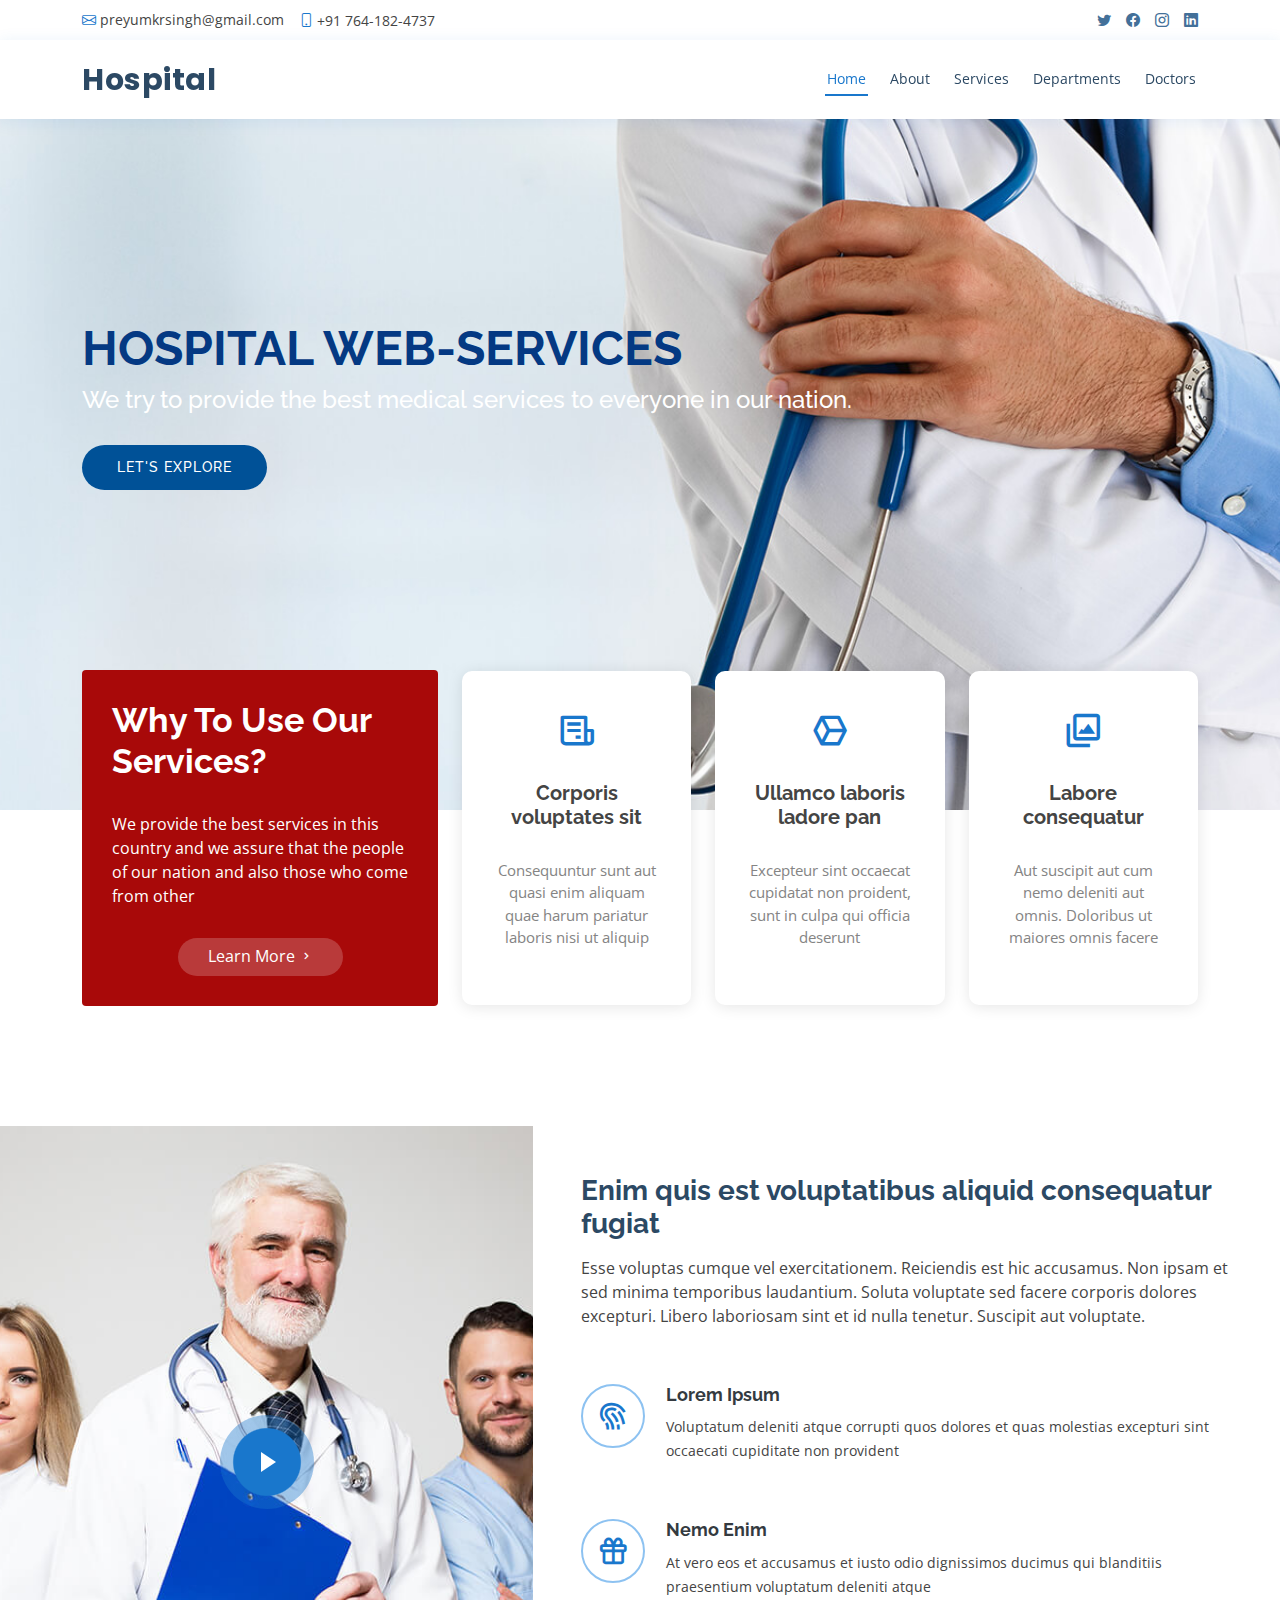
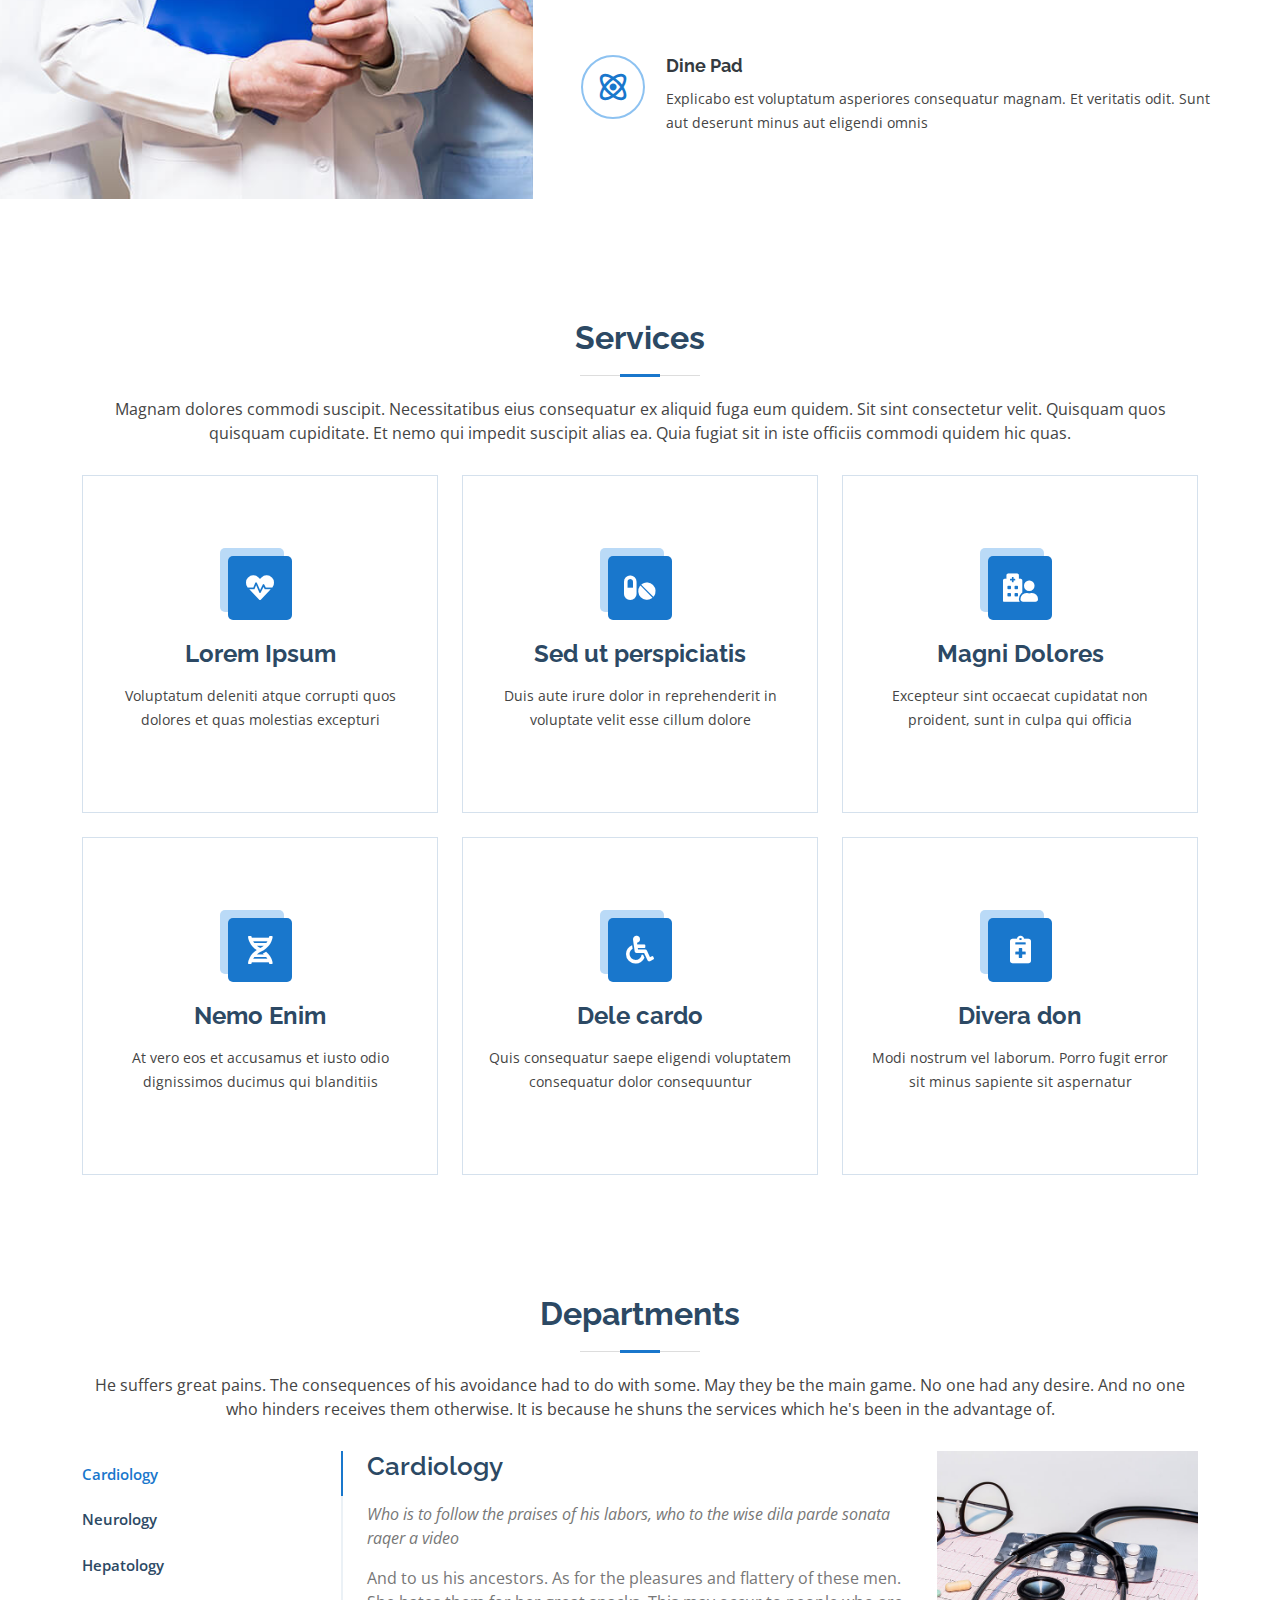
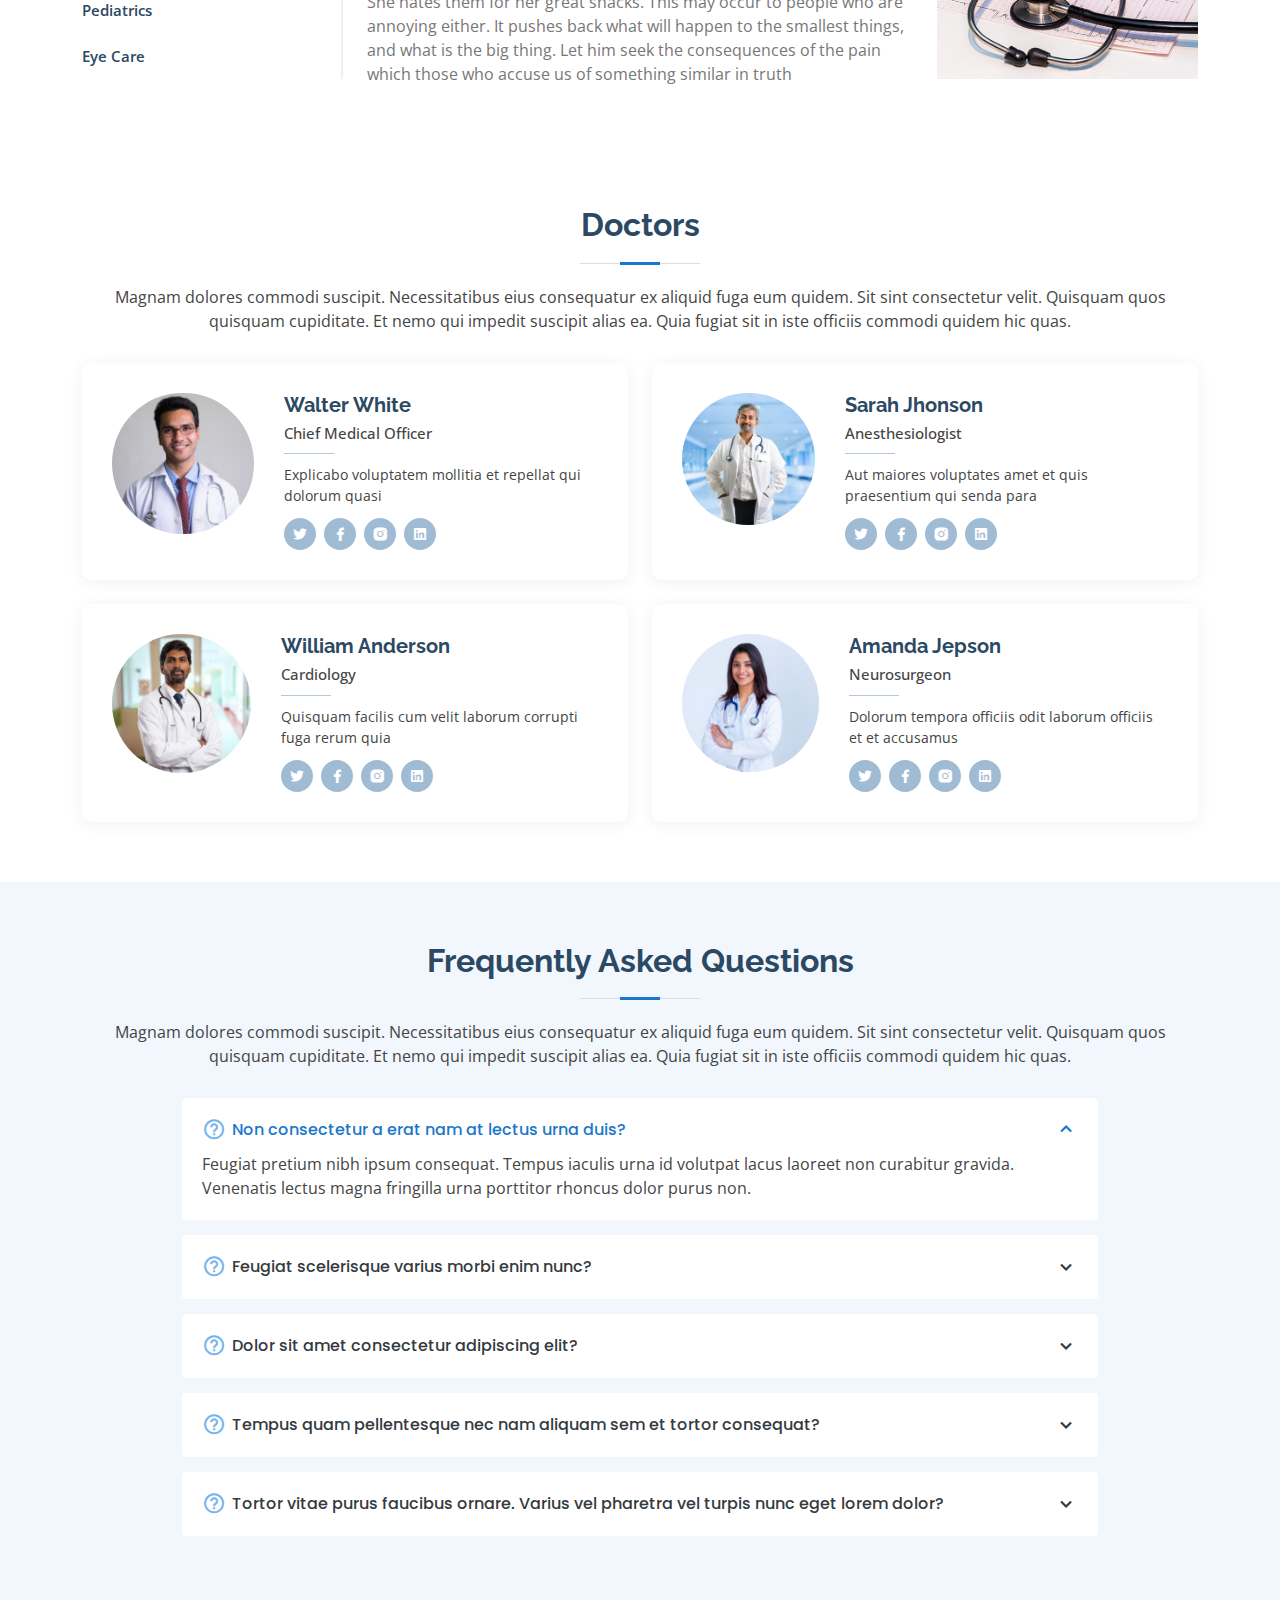
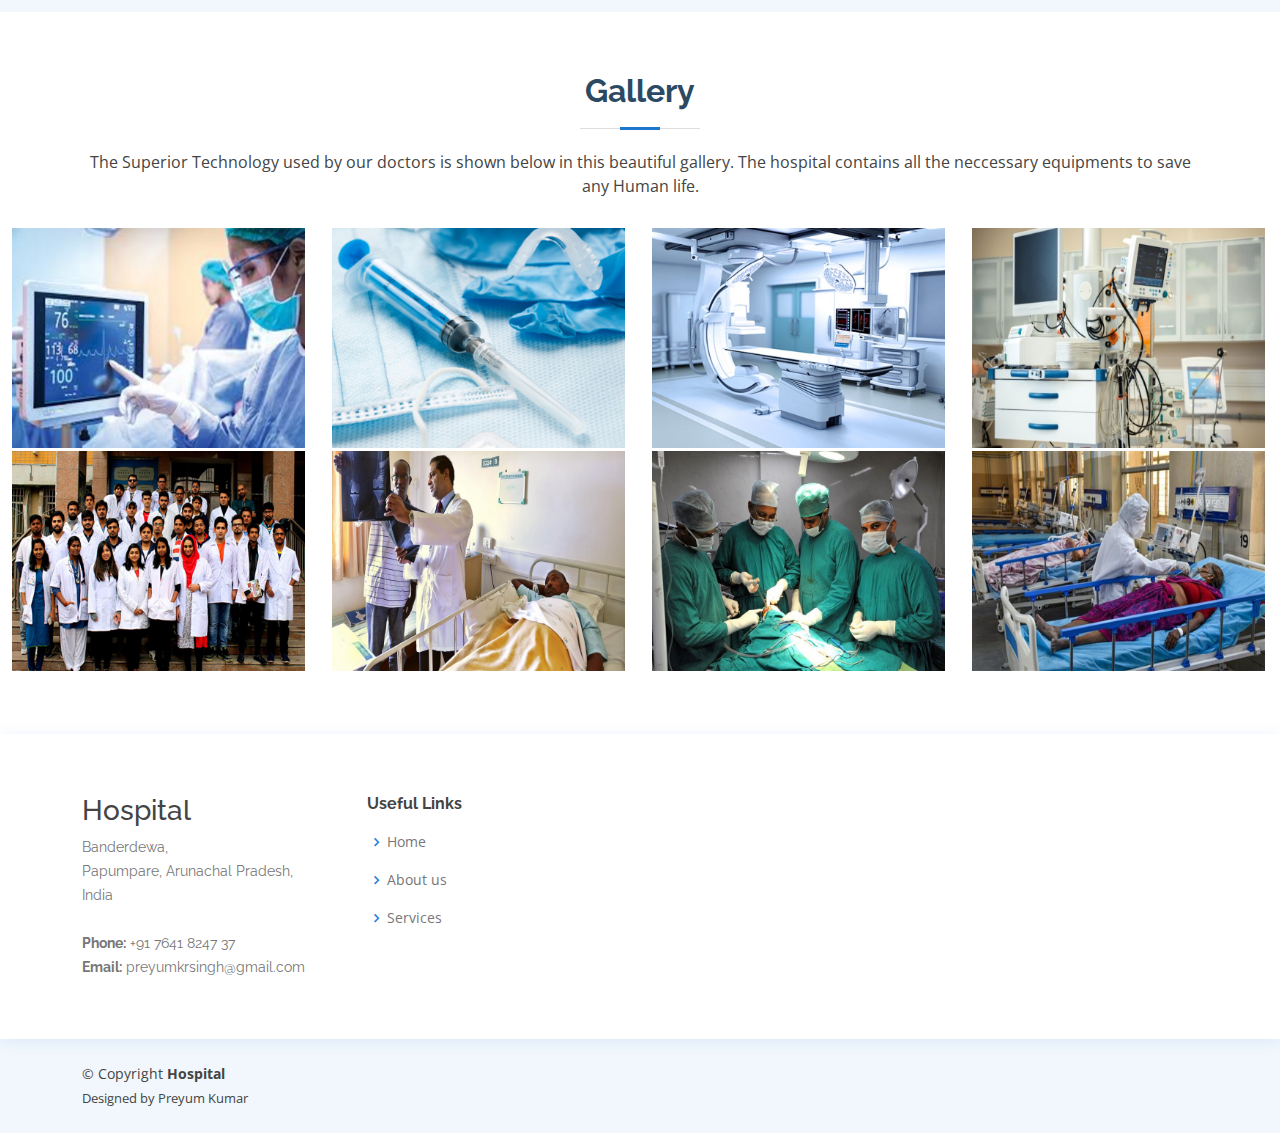
<file: index.html>
<!DOCTYPE html>
<html lang="en">

<head>
  <meta charset="utf-8">
  <meta content="width=device-width, initial-scale=1.0" name="viewport">

  <title>Hospital Webservice</title>
  <!-- Favicons -->
  <link href="assets/img/favicon.png" rel="icon">
  

  <!-- Google Fonts -->
  <link href="https://fonts.googleapis.com/css?family=Open+Sans:300,300i,400,400i,600,600i,700,700i|Raleway:300,300i,400,400i,500,500i,600,600i,700,700i|Poppins:300,300i,400,400i,500,500i,600,600i,700,700i" rel="stylesheet">

  <!-- Vendor CSS Files -->
  <link href="assets/vendor/fontawesome-free/css/all.min.css" rel="stylesheet">
  <link href="assets/vendor/animate.css/animate.min.css" rel="stylesheet">
  <link href="assets/vendor/bootstrap/css/bootstrap.min.css" rel="stylesheet">
  <link href="assets/vendor/bootstrap-icons/bootstrap-icons.css" rel="stylesheet">
  <link href="assets/vendor/boxicons/css/boxicons.min.css" rel="stylesheet">
  <link href="assets/vendor/glightbox/css/glightbox.min.css" rel="stylesheet">
  <link href="assets/vendor/remixicon/remixicon.css" rel="stylesheet">

  <!-- Template Main CSS File -->
  <link href="assets/css/style.css" rel="stylesheet">

</head>

<body>

  <!-- ======= Top Bar ======= -->
  <div id="topbar" class="d-flex align-items-center fixed-top">
    <div class="container d-flex justify-content-between">
      <div class="contact-info d-flex align-items-center">
        <i class="bi bi-envelope"></i> <a href="mailto:preyumkrsingh@gmail.com">preyumkrsingh@gmail.com</a>
        <i class="bi bi-phone"></i>+91 764-182-4737
      </div>
      <div class="d-none d-lg-flex social-links align-items-center">
        <a href="https://twitter.com/PreyumKr" class="twitter"><i class="bi bi-twitter"></i></a>
        <a href="https://www.facebook.com/preyum.kumar/" class="facebook"><i class="bi bi-facebook"></i></a>
        <a href="https://www.instagram.com/preyumkr/" class="instagram"><i class="bi bi-instagram"></i></a>
        <a href="https://www.linkedin.com/in/preyum-kumar-singh1211/" class="linkedin"><i class="bi bi-linkedin"></i></i></a>
      </div>
    </div>
  </div>

  <!-- ======= Header ======= -->
  <header id="header" class="fixed-top">
    <div class="container d-flex align-items-center">

      <h1 class="logo me-auto"><a href="index.html">Hospital</a></h1>
      
      <nav id="navbar" class="navbar order-last order-lg-0">
        <ul>
          <li><a class="nav-link scrollto active" href="#hero">Home</a></li>
          <li><a class="nav-link scrollto" href="#about">About</a></li>
          <li><a class="nav-link scrollto" href="#services">Services</a></li>
          <li><a class="nav-link scrollto" href="#departments">Departments</a></li>
          <li><a class="nav-link scrollto" href="#doctors">Doctors</a></li>
        </ul>
        <i class="bi bi-list mobile-nav-toggle"></i>
      </nav>
      <!-- .navbar -->

    </div>
  </header>
  <!-- End Header -->

  <!-- ======= Hero Section ======= -->
  <section id="hero" class="d-flex align-items-center">
    <div class="container">
      <h1>Hospital Web-Services</h1>
      <h2>We try to provide the best medical services to everyone in our nation.</h2>
      <a href="#about" class="btn-get-started scrollto">Let's Explore</a>
    </div>
  </section>
  <!-- End Hero -->

  <main id="main">
    <!-- Why This Hospital -->
    <section id="why-us" class="why-us">
      <div class="container">

        <div class="row">
          <div class="col-lg-4 d-flex align-items-stretch">
            <div class="content">
              <h3>Why To Use Our Services?</h3>
              <p>
                We provide the best services in this country and we assure that the people of our nation and also those who come from other 
              </p>
              <div class="text-center">
                <a href="#" class="more-btn">Learn More <i class="bx bx-chevron-right"></i></a>
              </div>
            </div>
          </div>
          <div class="col-lg-8 d-flex align-items-stretch">
            <div class="icon-boxes d-flex flex-column justify-content-center">
              <div class="row">
                <div class="col-xl-4 d-flex align-items-stretch">
                  <div class="icon-box mt-4 mt-xl-0">
                    <i class="bx bx-receipt"></i>
                    <h4>Corporis voluptates sit</h4>
                    <p>Consequuntur sunt aut quasi enim aliquam quae harum pariatur laboris nisi ut aliquip</p>
                  </div>
                </div>
                <div class="col-xl-4 d-flex align-items-stretch">
                  <div class="icon-box mt-4 mt-xl-0">
                    <i class="bx bx-cube-alt"></i>
                    <h4>Ullamco laboris ladore pan</h4>
                    <p>Excepteur sint occaecat cupidatat non proident, sunt in culpa qui officia deserunt</p>
                  </div>
                </div>
                <div class="col-xl-4 d-flex align-items-stretch">
                  <div class="icon-box mt-4 mt-xl-0">
                    <i class="bx bx-images"></i>
                    <h4>Labore consequatur</h4>
                    <p>Aut suscipit aut cum nemo deleniti aut omnis. Doloribus ut maiores omnis facere</p>
                  </div>
                </div>
              </div>
            </div><!-- End .content-->
          </div>
        </div>

      </div>
    </section><!-- End Why Us Section -->

    <!-- ======= About Section ======= -->
    <section id="about" class="about">
      <div class="container-fluid">

        <div class="row">
          <div class="col-xl-5 col-lg-6 video-box d-flex justify-content-center align-items-stretch position-relative">
            <a href="https://www.youtube.com/watch?v=jDDaplaOz7Q" class="glightbox play-btn mb-4"></a>
          </div>

          <div class="col-xl-7 col-lg-6 icon-boxes d-flex flex-column align-items-stretch justify-content-center py-5 px-lg-5">
            <h3>Enim quis est voluptatibus aliquid consequatur fugiat</h3>
            <p>Esse voluptas cumque vel exercitationem. Reiciendis est hic accusamus. Non ipsam et sed minima temporibus laudantium. Soluta voluptate sed facere corporis dolores excepturi. Libero laboriosam sint et id nulla tenetur. Suscipit aut voluptate.</p>

            <div class="icon-box">
              <div class="icon"><i class="bx bx-fingerprint"></i></div>
              <h4 class="title"><a href="">Lorem Ipsum</a></h4>
              <p class="description">Voluptatum deleniti atque corrupti quos dolores et quas molestias excepturi sint occaecati cupiditate non provident</p>
            </div>

            <div class="icon-box">
              <div class="icon"><i class="bx bx-gift"></i></div>
              <h4 class="title"><a href="">Nemo Enim</a></h4>
              <p class="description">At vero eos et accusamus et iusto odio dignissimos ducimus qui blanditiis praesentium voluptatum deleniti atque</p>
            </div>

            <div class="icon-box">
              <div class="icon"><i class="bx bx-atom"></i></div>
              <h4 class="title"><a href="">Dine Pad</a></h4>
              <p class="description">Explicabo est voluptatum asperiores consequatur magnam. Et veritatis odit. Sunt aut deserunt minus aut eligendi omnis</p>
            </div>

          </div>
        </div>

      </div>
    </section><!-- End About Section -->

    <!-- ======= Services Section ======= -->
    <section id="services" class="services">
      <div class="container">

        <div class="section-title">
          <h2>Services</h2>
          <p>Magnam dolores commodi suscipit. Necessitatibus eius consequatur ex aliquid fuga eum quidem. Sit sint consectetur velit. Quisquam quos quisquam cupiditate. Et nemo qui impedit suscipit alias ea. Quia fugiat sit in iste officiis commodi quidem hic quas.</p>
        </div>

        <div class="row">
          <div class="col-lg-4 col-md-6 d-flex align-items-stretch">
            <div class="icon-box">
              <div class="icon"><i class="fas fa-heartbeat"></i></div>
              <h4><a href="">Lorem Ipsum</a></h4>
              <p>Voluptatum deleniti atque corrupti quos dolores et quas molestias excepturi</p>
            </div>
          </div>

          <div class="col-lg-4 col-md-6 d-flex align-items-stretch mt-4 mt-md-0">
            <div class="icon-box">
              <div class="icon"><i class="fas fa-pills"></i></div>
              <h4><a href="">Sed ut perspiciatis</a></h4>
              <p>Duis aute irure dolor in reprehenderit in voluptate velit esse cillum dolore</p>
            </div>
          </div>

          <div class="col-lg-4 col-md-6 d-flex align-items-stretch mt-4 mt-lg-0">
            <div class="icon-box">
              <div class="icon"><i class="fas fa-hospital-user"></i></div>
              <h4><a href="">Magni Dolores</a></h4>
              <p>Excepteur sint occaecat cupidatat non proident, sunt in culpa qui officia</p>
            </div>
          </div>

          <div class="col-lg-4 col-md-6 d-flex align-items-stretch mt-4">
            <div class="icon-box">
              <div class="icon"><i class="fas fa-dna"></i></div>
              <h4><a href="">Nemo Enim</a></h4>
              <p>At vero eos et accusamus et iusto odio dignissimos ducimus qui blanditiis</p>
            </div>
          </div>

          <div class="col-lg-4 col-md-6 d-flex align-items-stretch mt-4">
            <div class="icon-box">
              <div class="icon"><i class="fas fa-wheelchair"></i></div>
              <h4><a href="">Dele cardo</a></h4>
              <p>Quis consequatur saepe eligendi voluptatem consequatur dolor consequuntur</p>
            </div>
          </div>

          <div class="col-lg-4 col-md-6 d-flex align-items-stretch mt-4">
            <div class="icon-box">
              <div class="icon"><i class="fas fa-notes-medical"></i></div>
              <h4><a href="">Divera don</a></h4>
              <p>Modi nostrum vel laborum. Porro fugit error sit minus sapiente sit aspernatur</p>
            </div>
          </div>

        </div>

      </div>
    </section><!-- End Services Section -->

    <!-- ======= Departments Section ======= -->
    <section id="departments" class="departments">
      <div class="container">

        <div class="section-title">
          <h2>Departments</h2>
          <p>He suffers great pains. The consequences of his avoidance had to do with some. May they be the main game. No one had any desire. And no one who hinders receives them otherwise. It is because he shuns the services which he's been in the advantage of.</p>
        </div>

        <div class="row">
          <div class="col-lg-3">
            <ul class="nav nav-tabs flex-column">
              <li class="nav-item">
                <a class="nav-link active show" data-bs-toggle="tab" href="#tab-1">Cardiology</a>
              </li>
              <li class="nav-item">
                <a class="nav-link" data-bs-toggle="tab" href="#tab-2">Neurology</a>
              </li>
              <li class="nav-item">
                <a class="nav-link" data-bs-toggle="tab" href="#tab-3">Hepatology</a>
              </li>
              <li class="nav-item">
                <a class="nav-link" data-bs-toggle="tab" href="#tab-4">Pediatrics</a>
              </li>
              <li class="nav-item">
                <a class="nav-link" data-bs-toggle="tab" href="#tab-5">Eye Care</a>
              </li>
            </ul>
          </div>
          <div class="col-lg-9 mt-4 mt-lg-0">
            <div class="tab-content">
              <div class="tab-pane active show" id="tab-1">
                <div class="row">
                  <div class="col-lg-8 details order-2 order-lg-1">
                    <h3>Cardiology</h3>
                    <p class="fst-italic">Who is to follow the praises of his labors, who to the wise dila parde sonata raqer a video</p>
                    <p>And to us his ancestors. As for the pleasures and flattery of these men. She hates them for her great snacks. This may occur to people who are annoying either. It pushes back what will happen to the smallest things, and what is the big thing. Let him seek the consequences of the pain which those who accuse us of something similar in truth</p>
                  </div>
                  <div class="col-lg-4 text-center order-1 order-lg-2">
                    <img src="assets/img/departments-1.jpg" alt="" class="img-fluid">
                  </div>
                </div>
              </div>
              <div class="tab-pane" id="tab-2">
                <div class="row">
                  <div class="col-lg-8 details order-2 order-lg-1">
                    <h3>Et blanditiis nemo veritatis excepturi</h3>
                    <p class="fst-italic">Qui laudantium consequatur laborum sit qui ad sapiente dila parde sonata raqer a videna mareta paulona marka</p>
                    <p>Ea ipsum voluptatem consequatur quis est. Illum error ullam omnis quia et reiciendis sunt sunt est. Non aliquid repellendus itaque accusamus eius et velit ipsa voluptates. Optio nesciunt eaque beatae accusamus lerode pakto madirna desera vafle de nideran pal</p>
                  </div>
                  <div class="col-lg-4 text-center order-1 order-lg-2">
                    <img src="assets/img/departments-2.jpg" alt="" class="img-fluid">
                  </div>
                </div>
              </div>
              <div class="tab-pane" id="tab-3">
                <div class="row">
                  <div class="col-lg-8 details order-2 order-lg-1">
                    <h3>Impedit facilis occaecati odio neque aperiam sit</h3>
                    <p class="fst-italic">Eos voluptatibus quo. Odio similique illum id quidem non enim fuga. Qui natus non sunt dicta dolor et. In asperiores velit quaerat perferendis aut</p>
                    <p>Iure officiis odit rerum. Harum sequi eum illum corrupti culpa veritatis quisquam. Neque necessitatibus illo rerum eum ut. Commodi ipsam minima molestiae sed laboriosam a iste odio. Earum odit nesciunt fugiat sit ullam. Soluta et harum voluptatem optio quae</p>
                  </div>
                  <div class="col-lg-4 text-center order-1 order-lg-2">
                    <img src="assets/img/departments-3.jpg" alt="" class="img-fluid">
                  </div>
                </div>
              </div>
              <div class="tab-pane" id="tab-4">
                <div class="row">
                  <div class="col-lg-8 details order-2 order-lg-1">
                    <h3>Fuga dolores inventore laboriosam ut est accusamus laboriosam dolore</h3>
                    <p class="fst-italic">Totam aperiam accusamus. Repellat consequuntur iure voluptas iure porro quis delectus</p>
                    <p>Eaque consequuntur consequuntur libero expedita in voluptas. Nostrum ipsam necessitatibus aliquam fugiat debitis quis velit. Eum ex maxime error in consequatur corporis atque. Eligendi asperiores sed qui veritatis aperiam quia a laborum inventore</p>
                  </div>
                  <div class="col-lg-4 text-center order-1 order-lg-2">
                    <img src="assets/img/departments-4.jpg" alt="" class="img-fluid">
                  </div>
                </div>
              </div>
              <div class="tab-pane" id="tab-5">
                <div class="row">
                  <div class="col-lg-8 details order-2 order-lg-1">
                    <h3>Est eveniet ipsam sindera pad rone matrelat sando reda</h3>
                    <p class="fst-italic">Omnis blanditiis saepe eos autem qui sunt debitis porro quia.</p>
                    <p>Exercitationem nostrum omnis. Ut reiciendis repudiandae minus. Omnis recusandae ut non quam ut quod eius qui. Ipsum quia odit vero atque qui quibusdam amet. Occaecati sed est sint aut vitae molestiae voluptate vel</p>
                  </div>
                  <div class="col-lg-4 text-center order-1 order-lg-2">
                    <img src="assets/img/departments-5.jpg" alt="" class="img-fluid">
                  </div>
                </div>
              </div>
            </div>
          </div>
        </div>

      </div>
    </section><!-- End Departments Section -->

    <!-- ======= Doctors Section ======= -->
    <section id="doctors" class="doctors">
      <div class="container">

        <div class="section-title">
          <h2>Doctors</h2>
          <p>Magnam dolores commodi suscipit. Necessitatibus eius consequatur ex aliquid fuga eum quidem. Sit sint consectetur velit. Quisquam quos quisquam cupiditate. Et nemo qui impedit suscipit alias ea. Quia fugiat sit in iste officiis commodi quidem hic quas.</p>
        </div>

        <div class="row">

          <div class="col-lg-6">
            <div class="member d-flex align-items-start">
              <div class="pic"><img src="assets/img/doctors/doctors-1.jpg" class="img-fluid" alt=""></div>
              <div class="member-info">
                <h4>Walter White</h4>
                <span>Chief Medical Officer</span>
                <p>Explicabo voluptatem mollitia et repellat qui dolorum quasi</p>
                <div class="social">
                  <a href=""><i class="ri-twitter-fill"></i></a>
                  <a href=""><i class="ri-facebook-fill"></i></a>
                  <a href=""><i class="ri-instagram-fill"></i></a>
                  <a href=""> <i class="ri-linkedin-box-fill"></i> </a>
                </div>
              </div>
            </div>
          </div>

          <div class="col-lg-6 mt-4 mt-lg-0">
            <div class="member d-flex align-items-start">
              <div class="pic"><img src="assets/img/doctors/doctors-2.jpg" class="img-fluid" alt=""></div>
              <div class="member-info">
                <h4>Sarah Jhonson</h4>
                <span>Anesthesiologist</span>
                <p>Aut maiores voluptates amet et quis praesentium qui senda para</p>
                <div class="social">
                  <a href=""><i class="ri-twitter-fill"></i></a>
                  <a href=""><i class="ri-facebook-fill"></i></a>
                  <a href=""><i class="ri-instagram-fill"></i></a>
                  <a href=""> <i class="ri-linkedin-box-fill"></i> </a>
                </div>
              </div>
            </div>
          </div>

          <div class="col-lg-6 mt-4">
            <div class="member d-flex align-items-start">
              <div class="pic"><img src="assets/img/doctors/doctors-3.jpg" class="img-fluid" alt=""></div>
              <div class="member-info">
                <h4>William Anderson</h4>
                <span>Cardiology</span>
                <p>Quisquam facilis cum velit laborum corrupti fuga rerum quia</p>
                <div class="social">
                  <a href=""><i class="ri-twitter-fill"></i></a>
                  <a href=""><i class="ri-facebook-fill"></i></a>
                  <a href=""><i class="ri-instagram-fill"></i></a>
                  <a href=""> <i class="ri-linkedin-box-fill"></i> </a>
                </div>
              </div>
            </div>
          </div>

          <div class="col-lg-6 mt-4">
            <div class="member d-flex align-items-start">
              <div class="pic"><img src="assets/img/doctors/doctors-4.jpg" class="img-fluid" alt=""></div>
              <div class="member-info">
                <h4>Amanda Jepson</h4>
                <span>Neurosurgeon</span>
                <p>Dolorum tempora officiis odit laborum officiis et et accusamus</p>
                <div class="social">
                  <a href=""><i class="ri-twitter-fill"></i></a>
                  <a href=""><i class="ri-facebook-fill"></i></a>
                  <a href=""><i class="ri-instagram-fill"></i></a>
                  <a href=""> <i class="ri-linkedin-box-fill"></i> </a>
                </div>
              </div>
            </div>
          </div>

        </div>

      </div>
    </section><!-- End Doctors Section -->

    <!-- ======= Frequently Asked Questions Section ======= -->
    <section id="faq" class="faq section-bg">
      <div class="container">

        <div class="section-title">
          <h2>Frequently Asked Questions</h2>
          <p>Magnam dolores commodi suscipit. Necessitatibus eius consequatur ex aliquid fuga eum quidem. Sit sint consectetur velit. Quisquam quos quisquam cupiditate. Et nemo qui impedit suscipit alias ea. Quia fugiat sit in iste officiis commodi quidem hic quas.</p>
        </div>

        <div class="faq-list">
          <ul>
            <li data-aos="fade-up">
              <i class="bx bx-help-circle icon-help"></i> <a data-bs-toggle="collapse" class="collapse" data-bs-target="#faq-list-1">Non consectetur a erat nam at lectus urna duis? <i class="bx bx-chevron-down icon-show"></i><i class="bx bx-chevron-up icon-close"></i></a>
              <div id="faq-list-1" class="collapse show" data-bs-parent=".faq-list">
                <p>
                  Feugiat pretium nibh ipsum consequat. Tempus iaculis urna id volutpat lacus laoreet non curabitur gravida. Venenatis lectus magna fringilla urna porttitor rhoncus dolor purus non.
                </p>
              </div>
            </li>

            <li data-aos="fade-up" data-aos-delay="100">
              <i class="bx bx-help-circle icon-help"></i> <a data-bs-toggle="collapse" data-bs-target="#faq-list-2" class="collapsed">Feugiat scelerisque varius morbi enim nunc? <i class="bx bx-chevron-down icon-show"></i><i class="bx bx-chevron-up icon-close"></i></a>
              <div id="faq-list-2" class="collapse" data-bs-parent=".faq-list">
                <p>
                  Dolor sit amet consectetur adipiscing elit pellentesque habitant morbi. Id interdum velit laoreet id donec ultrices. Fringilla phasellus faucibus scelerisque eleifend donec pretium. Est pellentesque elit ullamcorper dignissim. Mauris ultrices eros in cursus turpis massa tincidunt dui.
                </p>
              </div>
            </li>

            <li data-aos="fade-up" data-aos-delay="200">
              <i class="bx bx-help-circle icon-help"></i> <a data-bs-toggle="collapse" data-bs-target="#faq-list-3" class="collapsed">Dolor sit amet consectetur adipiscing elit? <i class="bx bx-chevron-down icon-show"></i><i class="bx bx-chevron-up icon-close"></i></a>
              <div id="faq-list-3" class="collapse" data-bs-parent=".faq-list">
                <p>
                  Eleifend mi in nulla posuere sollicitudin aliquam ultrices sagittis orci. Faucibus pulvinar elementum integer enim. Sem nulla pharetra diam sit amet nisl suscipit. Rutrum tellus pellentesque eu tincidunt. Lectus urna duis convallis convallis tellus. Urna molestie at elementum eu facilisis sed odio morbi quis
                </p>
              </div>
            </li>

            <li data-aos="fade-up" data-aos-delay="300">
              <i class="bx bx-help-circle icon-help"></i> <a data-bs-toggle="collapse" data-bs-target="#faq-list-4" class="collapsed">Tempus quam pellentesque nec nam aliquam sem et tortor consequat? <i class="bx bx-chevron-down icon-show"></i><i class="bx bx-chevron-up icon-close"></i></a>
              <div id="faq-list-4" class="collapse" data-bs-parent=".faq-list">
                <p>
                  Molestie a iaculis at erat pellentesque adipiscing commodo. Dignissim suspendisse in est ante in. Nunc vel risus commodo viverra maecenas accumsan. Sit amet nisl suscipit adipiscing bibendum est. Purus gravida quis blandit turpis cursus in.
                </p>
              </div>
            </li>

            <li data-aos="fade-up" data-aos-delay="400">
              <i class="bx bx-help-circle icon-help"></i> <a data-bs-toggle="collapse" data-bs-target="#faq-list-5" class="collapsed">Tortor vitae purus faucibus ornare. Varius vel pharetra vel turpis nunc eget lorem dolor? <i class="bx bx-chevron-down icon-show"></i><i class="bx bx-chevron-up icon-close"></i></a>
              <div id="faq-list-5" class="collapse" data-bs-parent=".faq-list">
                <p>
                  Laoreet sit amet cursus sit amet dictum sit amet justo. Mauris vitae ultricies leo integer malesuada nunc vel. Tincidunt eget nullam non nisi est sit amet. Turpis nunc eget lorem dolor sed. Ut venenatis tellus in metus vulputate eu scelerisque.
                </p>
              </div>
            </li>

          </ul>
        </div>

      </div>
    </section><!-- End Frequently Asked Questions Section -->

          </div>
          <div class="swiper-pagination"></div>
        </div>

      </div>
    </section>
    <!-- End Testimonials Section -->

    <!-- ======= Gallery Section ======= -->
    <section id="gallery" class="gallery">
      <div class="container">

        <div class="section-title">
          <h2>Gallery</h2>
          <p>The Superior Technology used by our doctors is shown below in this beautiful gallery. The hospital contains all the neccessary equipments to save any Human life. </p>
        </div>
      </div>

      <div class="container-fluid">
        <div class="row no-gutters">

          <div class="col-lg-3 col-md-4">
            <div class="gallery-item">
              <a href="assets/img/gallery/gallery-1.jpg" class="galelry-lightbox">
                <img src="assets/img/gallery/gallery-1.jpg" alt="" class="img-fluid">
              </a>
            </div>
          </div>

          <div class="col-lg-3 col-md-4">
            <div class="gallery-item">
              <a href="assets/img/gallery/gallery-2.jpg" class="galelry-lightbox">
                <img src="assets/img/gallery/gallery-2.jpg" alt="" class="img-fluid">
              </a>
            </div>
          </div>

          <div class="col-lg-3 col-md-4">
            <div class="gallery-item">
              <a href="assets/img/gallery/gallery-3.jpg" class="galelry-lightbox">
                <img src="assets/img/gallery/gallery-3.jpg" alt="" class="img-fluid">
              </a>
            </div>
          </div>

          <div class="col-lg-3 col-md-4">
            <div class="gallery-item">
              <a href="assets/img/gallery/gallery-4.jpg" class="galelry-lightbox">
                <img src="assets/img/gallery/gallery-4.jpg" alt="" class="img-fluid">
              </a>
            </div>
          </div>

          <div class="col-lg-3 col-md-4">
            <div class="gallery-item">
              <a href="assets/img/gallery/gallery-5.jpg" class="galelry-lightbox">
                <img src="assets/img/gallery/gallery-5.jpg" alt="" class="img-fluid">
              </a>
            </div>
          </div>

          <div class="col-lg-3 col-md-4">
            <div class="gallery-item">
              <a href="assets/img/gallery/gallery-6.jpg" class="galelry-lightbox">
                <img src="assets/img/gallery/gallery-6.jpg" alt="" class="img-fluid">
              </a>
            </div>
          </div>

          <div class="col-lg-3 col-md-4">
            <div class="gallery-item">
              <a href="assets/img/gallery/gallery-7.jpg" class="galelry-lightbox">
                <img src="assets/img/gallery/gallery-7.jpg" alt="" class="img-fluid">
              </a>
            </div>
          </div>

          <div class="col-lg-3 col-md-4">
            <div class="gallery-item">
              <a href="assets/img/gallery/gallery-8.jpg" class="galelry-lightbox">
                <img src="assets/img/gallery/gallery-8.jpg" alt="" class="img-fluid">
              </a>
            </div>
          </div>

        </div>

      </div>
    </section><!-- End Gallery Section -->

  </main><!-- End #main -->

  <!-- ======= Footer ======= -->
  <footer id="footer">

    <div class="footer-top">
      <div class="container">
        <div class="row">

          <div class="col-lg-3 col-md-6 footer-contact">
            <h3>Hospital</h3>
            <p>
              Banderdewa,<br>
              Papumpare, Arunachal Pradesh,<br>
              India <br><br>
              <strong>Phone:</strong> +91 7641 8247 37<br>
              <strong>Email:</strong> preyumkrsingh@gmail.com<br>
            </p>
          </div>

          <div class="col-lg-2 col-md-6 footer-links">
            <h4>Useful Links</h4>
            <ul>
              <li><i class="bx bx-chevron-right"></i> <a href="#hero">Home</a></li>
              <li><i class="bx bx-chevron-right"></i> <a href="#about">About us</a></li>
              <li><i class="bx bx-chevron-right"></i> <a href="#services">Services</a></li>
            </ul>
          </div>
          
        </div>
      </div>
    </div>

    <div class="container d-md-flex py-4">

      <div class="me-md-auto text-center text-md-start">
        <div class="copyright">
          &copy; Copyright <strong><span>Hospital</span></strong>
        </div>
        <div class="credits">
          Designed by Preyum Kumar
        </div>
      </div>
    </div>
  </footer><!-- End Footer -->

  <a href="#" class="back-to-top d-flex align-items-center justify-content-center"><i class="bi bi-arrow-up-short"></i></a>
  <iframe src='https://webchat.botframework.com/embed/healthguide-bot?s=UgyZ3LIicjw.WIwvs2Lfri1Dh1lvGKkKOupPnDkbEft2vlaLRCXzjRc'  style=' position: fixed; bottom: 15px; right: 100px ;width: 30%; min-height: 500px;'></iframe>

  <!-- Vendor JS Files -->
  <script src="assets/vendor/bootstrap/js/bootstrap.bundle.min.js"></script>
  <script src="assets/vendor/glightbox/js/glightbox.min.js"></script>

  <!-- Template Main JS File -->
  <script src="assets/js/main.js"></script>

</body>

</html>
</file>
<file: assets/css/style.css>
/**
* Template Name: Medilab - v4.7.0
* Template URL: https://bootstrapmade.com/medilab-free-medical-bootstrap-theme/
* Author: BootstrapMade.com
* License: https://bootstrapmade.com/license/
*/

/*--------------------------------------------------------------
# General
--------------------------------------------------------------*/
body {
  font-family: "Open Sans", sans-serif;
  color: #444444;
}

a {
  color: #1977cc;
  text-decoration: none;
}

a:hover {
  color: #3291e6;
  text-decoration: none;
}

h1, h2, h3, h4, h5, h6 {
  font-family: "Raleway", sans-serif;
}

/*--------------------------------------------------------------
# Preloader
--------------------------------------------------------------*/
#preloader {
  position: fixed;
  top: 0;
  left: 0;
  right: 0;
  bottom: 0;
  z-index: 9999;
  overflow: hidden;
  background: #fff;
}

#preloader:before {
  content: "";
  position: fixed;
  top: calc(50% - 30px);
  left: calc(50% - 30px);
  border: 6px solid #1977cc;
  border-top-color: #d1e6f9;
  border-radius: 50%;
  width: 60px;
  height: 60px;
  -webkit-animation: animate-preloader 1s linear infinite;
  animation: animate-preloader 1s linear infinite;
}

@-webkit-keyframes animate-preloader {
  0% {
    transform: rotate(0deg);
  }
  100% {
    transform: rotate(360deg);
  }
}

@keyframes animate-preloader {
  0% {
    transform: rotate(0deg);
  }
  100% {
    transform: rotate(360deg);
  }
}
/*--------------------------------------------------------------
# Back to top button
--------------------------------------------------------------*/
.back-to-top {
  position: fixed;
  visibility: hidden;
  opacity: 0;
  right: 15px;
  bottom: 15px;
  z-index: 996;
  background: #1977cc;
  width: 40px;
  height: 40px;
  border-radius: 4px;
  transition: all 0.4s;
}
.back-to-top i {
  font-size: 28px;
  color: #fff;
  line-height: 0;
}
.back-to-top:hover {
  background: #298ce5;
  color: #fff;
}
.back-to-top.active {
  visibility: visible;
  opacity: 1;
}

.datepicker-dropdown {
  padding: 20px !important;
}

/*--------------------------------------------------------------
# Top Bar
--------------------------------------------------------------*/
#topbar {
  background: #fff;
  height: 40px;
  font-size: 14px;
  transition: all 0.5s;
  z-index: 996;
}
#topbar.topbar-scrolled {
  top: -40px;
}
#topbar .contact-info a {
  line-height: 1;
  color: #444444;
  transition: 0.3s;
}
#topbar .contact-info a:hover {
  color: #1977cc;
}
#topbar .contact-info i {
  color: #1977cc;
  padding-right: 4px;
  margin-left: 15px;
  line-height: 0;
}
#topbar .contact-info i:first-child {
  margin-left: 0;
}
#topbar .social-links a {
  color: #437099;
  padding-left: 15px;
  display: inline-block;
  line-height: 1px;
  transition: 0.3s;
}
#topbar .social-links a:hover {
  color: #1977cc;
}
#topbar .social-links a:first-child {
  border-left: 0;
}

/*--------------------------------------------------------------
# Header
--------------------------------------------------------------*/
#header {
  background: #fff;
  transition: all 0.5s;
  z-index: 997;
  padding: 15px 0;
  top: 40px;
  box-shadow: 0px 2px 15px rgba(25, 119, 204, 0.1);
}
#header.header-scrolled {
  top: 0;
}
#header .logo {
  font-size: 30px;
  margin: 0;
  padding: 0;
  line-height: 1;
  font-weight: 700;
  letter-spacing: 0.5px;
  font-family: "Poppins", sans-serif;
}
#header .logo a {
  color: #2c4964;
}
#header .logo img {
  max-height: 40px;
}

/**
* Appointment Button *
*/
.appointment-btn {
  margin-left: 25px;
  background: #1977cc;
  color: #fff;
  border-radius: 50px;
  padding: 8px 25px;
  white-space: nowrap;
  transition: 0.3s;
  font-size: 14px;
  display: inline-block;
}
.appointment-btn:hover {
  background: #166ab5;
  color: #fff;
}
@media (max-width: 768px) {
  .appointment-btn {
    margin: 0 15px 0 0;
    padding: 6px 18px;
  }
}

/*--------------------------------------------------------------
# Navigation Menu
--------------------------------------------------------------*/
/**
* Desktop Navigation 
*/
.navbar {
  padding: 0;
}
.navbar ul {
  margin: 0;
  padding: 0;
  display: flex;
  list-style: none;
  align-items: center;
}
.navbar li {
  position: relative;
}
.navbar > ul > li {
  position: relative;
  white-space: nowrap;
  padding: 8px 0 8px 20px;
}
.navbar a, .navbar a:focus {
  display: flex;
  align-items: center;
  justify-content: space-between;
  font-size: 14px;
  color: #2c4964;
  white-space: nowrap;
  transition: 0.3s;
  border-bottom: 2px solid #fff;
  padding: 5px 2px;
}
.navbar a i, .navbar a:focus i {
  font-size: 12px;
  line-height: 0;
  margin-left: 5px;
}
.navbar a:hover, .navbar .active, .navbar .active:focus, .navbar li:hover > a {
  color: #1977cc;
  border-color: #1977cc;
}
.navbar .dropdown ul {
  display: block;
  position: absolute;
  left: 20px;
  top: calc(100% + 30px);
  margin: 0;
  padding: 10px 0;
  z-index: 99;
  opacity: 0;
  visibility: hidden;
  background: #fff;
  box-shadow: 0px 0px 30px rgba(127, 137, 161, 0.25);
  transition: 0.3s;
}
.navbar .dropdown ul li {
  min-width: 200px;
}
.navbar .dropdown ul a {
  padding: 10px 20px;
  font-size: 14px;
  font-weight: 500;
  text-transform: none;
  color: #082744;
  border: none;
}
.navbar .dropdown ul a i {
  font-size: 12px;
}
.navbar .dropdown ul a:hover, .navbar .dropdown ul .active:hover, .navbar .dropdown ul li:hover > a {
  color: #1977cc;
}
.navbar .dropdown:hover > ul {
  opacity: 1;
  top: 100%;
  visibility: visible;
}
.navbar .dropdown .dropdown ul {
  top: 0;
  left: calc(100% - 30px);
  visibility: hidden;
}
.navbar .dropdown .dropdown:hover > ul {
  opacity: 1;
  top: 0;
  left: 100%;
  visibility: visible;
}
@media (max-width: 1366px) {
  .navbar .dropdown .dropdown ul {
    left: -90%;
  }
  .navbar .dropdown .dropdown:hover > ul {
    left: -100%;
  }
}

/**
* Mobile Navigation 
*/
.mobile-nav-toggle {
  color: #2c4964;
  font-size: 28px;
  cursor: pointer;
  display: none;
  line-height: 0;
  transition: 0.5s;
}
.mobile-nav-toggle.bi-x {
  color: #fff;
}

@media (max-width: 991px) {
  .mobile-nav-toggle {
    display: block;
  }

  .navbar ul {
    display: none;
  }
}
.navbar-mobile {
  position: fixed;
  overflow: hidden;
  top: 0;
  right: 0;
  left: 0;
  bottom: 0;
  background: rgba(28, 47, 65, 0.9);
  transition: 0.3s;
  z-index: 999;
}
.navbar-mobile .mobile-nav-toggle {
  position: absolute;
  top: 15px;
  right: 15px;
}
.navbar-mobile ul {
  display: block;
  position: absolute;
  top: 55px;
  right: 15px;
  bottom: 15px;
  left: 15px;
  padding: 10px 0;
  background-color: #fff;
  overflow-y: auto;
  transition: 0.3s;
}
.navbar-mobile > ul > li {
  padding: 0;
}
.navbar-mobile a, .navbar-mobile a:focus {
  padding: 10px 20px;
  font-size: 15px;
  color: #2c4964;
  border: none;
}
.navbar-mobile a:hover, .navbar-mobile .active, .navbar-mobile li:hover > a {
  color: #1977cc;
}
.navbar-mobile .getstarted, .navbar-mobile .getstarted:focus {
  margin: 15px;
}
.navbar-mobile .dropdown ul {
  position: static;
  display: none;
  margin: 10px 20px;
  padding: 10px 0;
  z-index: 99;
  opacity: 1;
  visibility: visible;
  background: #fff;
  box-shadow: 0px 0px 30px rgba(127, 137, 161, 0.25);
}
.navbar-mobile .dropdown ul li {
  min-width: 200px;
}
.navbar-mobile .dropdown ul a {
  padding: 10px 20px;
}
.navbar-mobile .dropdown ul a i {
  font-size: 12px;
}
.navbar-mobile .dropdown ul a:hover, .navbar-mobile .dropdown ul .active:hover, .navbar-mobile .dropdown ul li:hover > a {
  color: #1977cc;
}
.navbar-mobile .dropdown > .dropdown-active {
  display: block;
}

/*--------------------------------------------------------------
# Hero Section
--------------------------------------------------------------*/
#hero {
  width: 100%;
  height: 90vh;
  background: url("../img/hero-bg.jpg") top center;
  background-size: cover;
  margin-bottom: -200px;
}
#hero .container {
  position: relative;
}
#hero h1 {
  margin: 0;
  font-size: 48px;
  font-weight: 700;
  line-height: 56px;
  text-transform: uppercase;
  color: #043983;
}
#hero h2 {
  color: #ffffff;
  margin: 10px 0 0 0;
  font-size: 24px;
}
#hero .btn-get-started {
  font-family: "Raleway", sans-serif;
  text-transform: uppercase;
  font-weight: 500;
  font-size: 14px;
  letter-spacing: 1px;
  display: inline-block;
  padding: 12px 35px;
  margin-top: 30px;
  border-radius: 50px;
  transition: 0.5s;
  color: #fff;
  background: #005197;
}
#hero .btn-get-started:hover {
  background: #0088ff;
}
@media (min-width: 1024px) {
  #hero {
    background-attachment: fixed;
  }
}
@media (max-width: 992px) {
  #hero {
    margin-bottom: 0;
    height: 100vh;
  }
  #hero .container {
    padding-bottom: 63px;
  }
  #hero h1 {
    font-size: 28px;
    line-height: 36px;
  }
  #hero h2 {
    font-size: 18px;
    line-height: 24px;
    margin-bottom: 30px;
  }
}
@media (max-height: 600px) {
  #hero {
    height: 110vh;
  }
}

/*--------------------------------------------------------------
# Sections General
--------------------------------------------------------------*/
section {
  padding: 60px 0;
  overflow: hidden;
}

.section-bg {
  background-color: #f1f7fd;
}

.section-title {
  text-align: center;
  padding-bottom: 30px;
}
.section-title h2 {
  font-size: 32px;
  font-weight: bold;
  margin-bottom: 20px;
  padding-bottom: 20px;
  position: relative;
  color: #2c4964;
}
.section-title h2::before {
  content: "";
  position: absolute;
  display: block;
  width: 120px;
  height: 1px;
  background: #ddd;
  bottom: 1px;
  left: calc(50% - 60px);
}
.section-title h2::after {
  content: "";
  position: absolute;
  display: block;
  width: 40px;
  height: 3px;
  background: #1977cc;
  bottom: 0;
  left: calc(50% - 20px);
}
.section-title p {
  margin-bottom: 0;
}

/*--------------------------------------------------------------
# Breadcrumbs
--------------------------------------------------------------*/
.breadcrumbs {
  padding: 20px 0;
  background-color: #f1f7fd;
  min-height: 40px;
  margin-top: 120px;
}
@media (max-width: 992px) {
  .breadcrumbs {
    margin-top: 100px;
  }
}
.breadcrumbs h2 {
  font-size: 24px;
  font-weight: 300;
  margin: 0;
}
@media (max-width: 992px) {
  .breadcrumbs h2 {
    margin: 0 0 10px 0;
  }
}
.breadcrumbs ol {
  display: flex;
  flex-wrap: wrap;
  list-style: none;
  padding: 0;
  margin: 0;
  font-size: 14px;
}
.breadcrumbs ol li + li {
  padding-left: 10px;
}
.breadcrumbs ol li + li::before {
  display: inline-block;
  padding-right: 10px;
  color: #6c757d;
  content: "/";
}
@media (max-width: 768px) {
  .breadcrumbs .d-flex {
    display: block !important;
  }
  .breadcrumbs ol {
    display: block;
  }
  .breadcrumbs ol li {
    display: inline-block;
  }
}

/*--------------------------------------------------------------
# Why Us
--------------------------------------------------------------*/
.why-us .content {
  padding: 30px;
  background: #a80909;
  border-radius: 4px;
  color: #fff;
}
.why-us .content h3 {
  font-weight: 700;
  font-size: 34px;
  margin-bottom: 30px;
}
.why-us .content p {
  margin-bottom: 30px;
}
.why-us .content .more-btn {
  display: inline-block;
  background: rgba(255, 255, 255, 0.2);
  padding: 6px 30px 8px 30px;
  color: #fff;
  border-radius: 50px;
  transition: all ease-in-out 0.4s;
}
.why-us .content .more-btn i {
  font-size: 14px;
}
.why-us .content .more-btn:hover {
  color: #1977cc;
  background: #fff;
}
.why-us .icon-boxes .icon-box {
  text-align: center;
  border-radius: 10px;
  background: #fff;
  box-shadow: 0px 2px 15px rgba(0, 0, 0, 0.1);
  padding: 40px 30px;
  width: 100%;
}
.why-us .icon-boxes .icon-box i {
  font-size: 40px;
  color: #1977cc;
  margin-bottom: 30px;
}
.why-us .icon-boxes .icon-box h4 {
  font-size: 20px;
  font-weight: 700;
  margin: 0 0 30px 0;
}
.why-us .icon-boxes .icon-box p {
  font-size: 15px;
  color: #848484;
}

/*--------------------------------------------------------------
# About
--------------------------------------------------------------*/
.about .icon-boxes h4 {
  font-size: 18px;
  color: #4b7dab;
  margin-bottom: 15px;
}
.about .icon-boxes h3 {
  font-size: 28px;
  font-weight: 700;
  color: #2c4964;
  margin-bottom: 15px;
}
.about .icon-box {
  margin-top: 40px;
}
.about .icon-box .icon {
  float: left;
  display: flex;
  align-items: center;
  justify-content: center;
  width: 64px;
  height: 64px;
  border: 2px solid #8dc2f1;
  border-radius: 50px;
  transition: 0.5s;
}
.about .icon-box .icon i {
  color: #1977cc;
  font-size: 32px;
}
.about .icon-box:hover .icon {
  background: #1977cc;
  border-color: #1977cc;
}
.about .icon-box:hover .icon i {
  color: #fff;
}
.about .icon-box .title {
  margin-left: 85px;
  font-weight: 700;
  margin-bottom: 10px;
  font-size: 18px;
}
.about .icon-box .title a {
  color: #343a40;
  transition: 0.3s;
}
.about .icon-box .title a:hover {
  color: #1977cc;
}
.about .icon-box .description {
  margin-left: 85px;
  line-height: 24px;
  font-size: 14px;
}
.about .video-box {
  background: url("../img/about.jpg") center center no-repeat;
  background-size: cover;
  min-height: 500px;
}
.about .play-btn {
  width: 94px;
  height: 94px;
  background: radial-gradient(#1977cc 50%, rgba(25, 119, 204, 0.4) 52%);
  border-radius: 50%;
  display: block;
  position: absolute;
  left: calc(50% - 47px);
  top: calc(50% - 47px);
  overflow: hidden;
}
.about .play-btn::after {
  content: "";
  position: absolute;
  left: 50%;
  top: 50%;
  transform: translateX(-40%) translateY(-50%);
  width: 0;
  height: 0;
  border-top: 10px solid transparent;
  border-bottom: 10px solid transparent;
  border-left: 15px solid #fff;
  z-index: 100;
  transition: all 400ms cubic-bezier(0.55, 0.055, 0.675, 0.19);
}
.about .play-btn::before {
  content: "";
  position: absolute;
  width: 120px;
  height: 120px;
  -webkit-animation-delay: 0s;
  animation-delay: 0s;
  -webkit-animation: pulsate-btn 2s;
  animation: pulsate-btn 2s;
  -webkit-animation-direction: forwards;
  animation-direction: forwards;
  -webkit-animation-iteration-count: infinite;
  animation-iteration-count: infinite;
  -webkit-animation-timing-function: steps;
  animation-timing-function: steps;
  opacity: 1;
  border-radius: 50%;
  border: 5px solid rgba(25, 119, 204, 0.7);
  top: -15%;
  left: -15%;
  background: rgba(198, 16, 0, 0);
}
.about .play-btn:hover::after {
  border-left: 15px solid #1977cc;
  transform: scale(20);
}
.about .play-btn:hover::before {
  content: "";
  position: absolute;
  left: 50%;
  top: 50%;
  transform: translateX(-40%) translateY(-50%);
  width: 0;
  height: 0;
  border: none;
  border-top: 10px solid transparent;
  border-bottom: 10px solid transparent;
  border-left: 15px solid #fff;
  z-index: 200;
  -webkit-animation: none;
  animation: none;
  border-radius: 0;
}

@-webkit-keyframes pulsate-btn {
  0% {
    transform: scale(0.6, 0.6);
    opacity: 1;
  }
  100% {
    transform: scale(1, 1);
    opacity: 0;
  }
}

@keyframes pulsate-btn {
  0% {
    transform: scale(0.6, 0.6);
    opacity: 1;
  }
  100% {
    transform: scale(1, 1);
    opacity: 0;
  }
}
/*--------------------------------------------------------------
# Counts
--------------------------------------------------------------*/
.counts {
  background: #f1f7fd;
  padding: 70px 0 60px;
}
.counts .count-box {
  padding: 30px 30px 25px 30px;
  width: 100%;
  position: relative;
  text-align: center;
  background: #fff;
}
.counts .count-box i {
  position: absolute;
  top: -25px;
  left: 50%;
  transform: translateX(-50%);
  font-size: 20px;
  background: #1977cc;
  color: #fff;
  border-radius: 50px;
  display: inline-flex;
  align-items: center;
  justify-content: center;
  width: 48px;
  height: 48px;
}
.counts .count-box span {
  font-size: 36px;
  display: block;
  font-weight: 600;
  color: #082744;
}
.counts .count-box p {
  padding: 0;
  margin: 0;
  font-family: "Raleway", sans-serif;
  font-size: 14px;
}

/*--------------------------------------------------------------
# Services
--------------------------------------------------------------*/
.services .icon-box {
  text-align: center;
  border: 1px solid #d5e1ed;
  padding: 80px 20px;
  transition: all ease-in-out 0.3s;
}
.services .icon-box .icon {
  margin: 0 auto;
  width: 64px;
  height: 64px;
  background: #1977cc;
  border-radius: 5px;
  transition: all 0.3s ease-out 0s;
  display: flex;
  align-items: center;
  justify-content: center;
  margin-bottom: 20px;
  transform-style: preserve-3d;
}
.services .icon-box .icon i {
  color: #fff;
  font-size: 28px;
}
.services .icon-box .icon::before {
  position: absolute;
  content: "";
  left: -8px;
  top: -8px;
  height: 100%;
  width: 100%;
  background: #badaf7;
  border-radius: 5px;
  transition: all 0.3s ease-out 0s;
  transform: translateZ(-1px);
}
.services .icon-box h4 {
  font-weight: 700;
  margin-bottom: 15px;
  font-size: 24px;
}
.services .icon-box h4 a {
  color: #2c4964;
}
.services .icon-box p {
  line-height: 24px;
  font-size: 14px;
  margin-bottom: 0;
}
.services .icon-box:hover {
  background: #1977cc;
  border-color: #1977cc;
}
.services .icon-box:hover .icon {
  background: #fff;
}
.services .icon-box:hover .icon i {
  color: #1977cc;
}
.services .icon-box:hover .icon::before {
  background: #3291e6;
}
.services .icon-box:hover h4 a, .services .icon-box:hover p {
  color: #fff;
}

/*--------------------------------------------------------------
# Appointments
--------------------------------------------------------------*/
.appointment .php-email-form {
  width: 100%;
}
.appointment .php-email-form .form-group {
  padding-bottom: 8px;
}
.appointment .php-email-form .validate {
  display: none;
  color: red;
  margin: 0 0 15px 0;
  font-weight: 400;
  font-size: 13px;
}
.appointment .php-email-form .error-message {
  display: none;
  color: #fff;
  background: #ed3c0d;
  text-align: left;
  padding: 15px;
  font-weight: 600;
}
.appointment .php-email-form .error-message br + br {
  margin-top: 25px;
}
.appointment .php-email-form .sent-message {
  display: none;
  color: #fff;
  background: #18d26e;
  text-align: center;
  padding: 15px;
  font-weight: 600;
}
.appointment .php-email-form .loading {
  display: none;
  background: #fff;
  text-align: center;
  padding: 15px;
}
.appointment .php-email-form .loading:before {
  content: "";
  display: inline-block;
  border-radius: 50%;
  width: 24px;
  height: 24px;
  margin: 0 10px -6px 0;
  border: 3px solid #18d26e;
  border-top-color: #eee;
  -webkit-animation: animate-loading 1s linear infinite;
  animation: animate-loading 1s linear infinite;
}
.appointment .php-email-form input, .appointment .php-email-form textarea, .appointment .php-email-form select {
  border-radius: 0;
  box-shadow: none;
  font-size: 14px;
  padding: 10px !important;
}
.appointment .php-email-form input:focus, .appointment .php-email-form textarea:focus, .appointment .php-email-form select:focus {
  border-color: #1977cc;
}
.appointment .php-email-form input, .appointment .php-email-form select {
  height: 44px;
}
.appointment .php-email-form textarea {
  padding: 10px 12px;
}
.appointment .php-email-form button[type=submit] {
  background: #1977cc;
  border: 0;
  padding: 10px 35px;
  color: #fff;
  transition: 0.4s;
  border-radius: 50px;
}
.appointment .php-email-form button[type=submit]:hover {
  background: #1c84e3;
}

/*--------------------------------------------------------------
# Departments
--------------------------------------------------------------*/
.departments {
  overflow: hidden;
}
.departments .nav-tabs {
  border: 0;
}
.departments .nav-link {
  border: 0;
  padding: 12px 15px 12px 0;
  transition: 0.3s;
  color: #2c4964;
  border-radius: 0;
  border-right: 2px solid #ebf1f6;
  font-weight: 600;
  font-size: 15px;
}
.departments .nav-link:hover {
  color: #1977cc;
}
.departments .nav-link.active {
  color: #1977cc;
  border-color: #1977cc;
}
.departments .tab-pane.active {
  -webkit-animation: fadeIn 0.5s ease-out;
  animation: fadeIn 0.5s ease-out;
}
.departments .details h3 {
  font-size: 26px;
  font-weight: 600;
  margin-bottom: 20px;
  color: #2c4964;
}
.departments .details p {
  color: #777777;
}
.departments .details p:last-child {
  margin-bottom: 0;
}
@media (max-width: 992px) {
  .departments .nav-link {
    border: 0;
    padding: 15px;
  }
  .departments .nav-link.active {
    color: #fff;
    background: #1977cc;
  }
}

/*--------------------------------------------------------------
# Doctors
--------------------------------------------------------------*/
.doctors {
  background: #fff;
}
.doctors .member {
  position: relative;
  box-shadow: 0px 2px 15px rgba(44, 73, 100, 0.08);
  padding: 30px;
  border-radius: 10px;
}
.doctors .member .pic {
  overflow: hidden;
  width: 180px;
  border-radius: 50%;
}
.doctors .member .pic img {
  transition: ease-in-out 0.3s;
}
.doctors .member:hover img {
  transform: scale(1.1);
}
.doctors .member .member-info {
  padding-left: 30px;
}
.doctors .member h4 {
  font-weight: 700;
  margin-bottom: 5px;
  font-size: 20px;
  color: #2c4964;
}
.doctors .member span {
  display: block;
  font-size: 15px;
  padding-bottom: 10px;
  position: relative;
  font-weight: 500;
}
.doctors .member span::after {
  content: "";
  position: absolute;
  display: block;
  width: 50px;
  height: 1px;
  background: #b2c8dd;
  bottom: 0;
  left: 0;
}
.doctors .member p {
  margin: 10px 0 0 0;
  font-size: 14px;
}
.doctors .member .social {
  margin-top: 12px;
  display: flex;
  align-items: center;
  justify-content: flex-start;
}
.doctors .member .social a {
  transition: ease-in-out 0.3s;
  display: flex;
  align-items: center;
  justify-content: center;
  border-radius: 50px;
  width: 32px;
  height: 32px;
  background: #a0bcd5;
}
.doctors .member .social a i {
  color: #fff;
  font-size: 16px;
  margin: 0 2px;
}
.doctors .member .social a:hover {
  background: #1977cc;
}
.doctors .member .social a + a {
  margin-left: 8px;
}

/*--------------------------------------------------------------
# Frequently Asked Questions
--------------------------------------------------------------*/
.faq .faq-list {
  padding: 0 100px;
}
.faq .faq-list ul {
  padding: 0;
  list-style: none;
}
.faq .faq-list li + li {
  margin-top: 15px;
}
.faq .faq-list li {
  padding: 20px;
  background: #fff;
  border-radius: 4px;
  position: relative;
}
.faq .faq-list a {
  display: block;
  position: relative;
  font-family: "Poppins", sans-serif;
  font-size: 16px;
  line-height: 24px;
  font-weight: 500;
  padding: 0 30px;
  outline: none;
  cursor: pointer;
}
.faq .faq-list .icon-help {
  font-size: 24px;
  position: absolute;
  right: 0;
  left: 20px;
  color: #76b5ee;
}
.faq .faq-list .icon-show, .faq .faq-list .icon-close {
  font-size: 24px;
  position: absolute;
  right: 0;
  top: 0;
}
.faq .faq-list p {
  margin-bottom: 0;
  padding: 10px 0 0 0;
}
.faq .faq-list .icon-show {
  display: none;
}
.faq .faq-list a.collapsed {
  color: #343a40;
}
.faq .faq-list a.collapsed:hover {
  color: #1977cc;
}
.faq .faq-list a.collapsed .icon-show {
  display: inline-block;
}
.faq .faq-list a.collapsed .icon-close {
  display: none;
}
@media (max-width: 1200px) {
  .faq .faq-list {
    padding: 0;
  }
}

/*--------------------------------------------------------------
# Testimonials
--------------------------------------------------------------*/
.testimonials .testimonial-wrap {
  padding-left: 50px;
}
.testimonials .testimonials-carousel, .testimonials .testimonials-slider {
  overflow: hidden;
}
.testimonials .testimonial-item {
  box-sizing: content-box;
  padding: 30px 30px 30px 60px;
  margin: 30px 15px;
  min-height: 200px;
  box-shadow: 0px 2px 12px rgba(44, 73, 100, 0.08);
  position: relative;
  background: #fff;
}
.testimonials .testimonial-item .testimonial-img {
  width: 90px;
  border-radius: 10px;
  border: 6px solid #fff;
  position: absolute;
  left: -45px;
}
.testimonials .testimonial-item h3 {
  font-size: 18px;
  font-weight: bold;
  margin: 10px 0 5px 0;
  color: #111;
}
.testimonials .testimonial-item h4 {
  font-size: 14px;
  color: #999;
  margin: 0;
}
.testimonials .testimonial-item .quote-icon-left, .testimonials .testimonial-item .quote-icon-right {
  color: #badaf7;
  font-size: 26px;
}
.testimonials .testimonial-item .quote-icon-left {
  display: inline-block;
  left: -5px;
  position: relative;
}
.testimonials .testimonial-item .quote-icon-right {
  display: inline-block;
  right: -5px;
  position: relative;
  top: 10px;
}
.testimonials .testimonial-item p {
  font-style: italic;
  margin: 15px auto 15px auto;
}
.testimonials .swiper-pagination {
  margin-top: 20px;
  position: relative;
}
.testimonials .swiper-pagination .swiper-pagination-bullet {
  width: 12px;
  height: 12px;
  background-color: #fff;
  opacity: 1;
  border: 1px solid #1977cc;
}
.testimonials .swiper-pagination .swiper-pagination-bullet-active {
  background-color: #1977cc;
}
@media (max-width: 767px) {
  .testimonials .testimonial-wrap {
    padding-left: 0;
  }
  .testimonials .testimonials-carousel, .testimonials .testimonials-slider {
    overflow: hidden;
  }
  .testimonials .testimonial-item {
    padding: 30px;
    margin: 15px;
  }
  .testimonials .testimonial-item .testimonial-img {
    position: static;
    left: auto;
  }
}

/*--------------------------------------------------------------
# Gallery
--------------------------------------------------------------*/
.gallery .gallery-item {
  overflow: hidden;
  border-right: 3px solid #fff;
  border-bottom: 3px solid #fff;
}
.gallery .gallery-item img {
  transition: all ease-in-out 0.4s;
}
.gallery .gallery-item:hover img {
  transform: scale(1.1);
}

/*--------------------------------------------------------------
# Contact
--------------------------------------------------------------*/
.contact .info {
  width: 100%;
  background: #fff;
}
.contact .info i {
  font-size: 20px;
  color: #1977cc;
  float: left;
  width: 44px;
  height: 44px;
  background: #d6e9fa;
  display: flex;
  justify-content: center;
  align-items: center;
  border-radius: 50px;
  transition: all 0.3s ease-in-out;
}
.contact .info h4 {
  padding: 0 0 0 60px;
  font-size: 22px;
  font-weight: 600;
  margin-bottom: 5px;
  color: #2c4964;
}
.contact .info p {
  padding: 0 0 0 60px;
  margin-bottom: 0;
  font-size: 14px;
  color: #4b7dab;
}
.contact .info .email, .contact .info .phone {
  margin-top: 40px;
}
.contact .info .email:hover i, .contact .info .address:hover i, .contact .info .phone:hover i {
  background: #1977cc;
  color: #fff;
}
.contact .php-email-form {
  width: 100%;
  background: #fff;
}
.contact .php-email-form .form-group {
  padding-bottom: 8px;
}
.contact .php-email-form .error-message {
  display: none;
  color: #fff;
  background: #ed3c0d;
  text-align: left;
  padding: 15px;
  font-weight: 600;
}
.contact .php-email-form .error-message br + br {
  margin-top: 25px;
}
.contact .php-email-form .sent-message {
  display: none;
  color: #fff;
  background: #18d26e;
  text-align: center;
  padding: 15px;
  font-weight: 600;
}
.contact .php-email-form .loading {
  display: none;
  background: #fff;
  text-align: center;
  padding: 15px;
}
.contact .php-email-form .loading:before {
  content: "";
  display: inline-block;
  border-radius: 50%;
  width: 24px;
  height: 24px;
  margin: 0 10px -6px 0;
  border: 3px solid #18d26e;
  border-top-color: #eee;
  -webkit-animation: animate-loading 1s linear infinite;
  animation: animate-loading 1s linear infinite;
}
.contact .php-email-form input, .contact .php-email-form textarea {
  border-radius: 0;
  box-shadow: none;
  font-size: 14px;
}
.contact .php-email-form input {
  height: 44px;
}
.contact .php-email-form textarea {
  padding: 10px 12px;
}
.contact .php-email-form button[type=submit] {
  background: #1977cc;
  border: 0;
  padding: 10px 35px;
  color: #fff;
  transition: 0.4s;
  border-radius: 50px;
}
.contact .php-email-form button[type=submit]:hover {
  background: #1c84e3;
}
@-webkit-keyframes animate-loading {
  0% {
    transform: rotate(0deg);
  }
  100% {
    transform: rotate(360deg);
  }
}
@keyframes animate-loading {
  0% {
    transform: rotate(0deg);
  }
  100% {
    transform: rotate(360deg);
  }
}

/*--------------------------------------------------------------
# Footer
--------------------------------------------------------------*/
#footer {
  color: #444444;
  font-size: 14px;
  background: #f1f7fd;
}
#footer .footer-top {
  padding: 60px 0 30px 0;
  background: #fff;
  box-shadow: 0px 2px 15px rgba(25, 119, 204, 0.1);
}
#footer .footer-top .footer-contact {
  margin-bottom: 30px;
}
#footer .footer-top .footer-contact h4 {
  font-size: 22px;
  margin: 0 0 30px 0;
  padding: 2px 0 2px 0;
  line-height: 1;
  font-weight: 700;
}
#footer .footer-top .footer-contact p {
  font-size: 14px;
  line-height: 24px;
  margin-bottom: 0;
  font-family: "Raleway", sans-serif;
  color: #777777;
}
#footer .footer-top h4 {
  font-size: 16px;
  font-weight: bold;
  color: #444444;
  position: relative;
  padding-bottom: 12px;
}
#footer .footer-top .footer-links {
  margin-bottom: 30px;
}
#footer .footer-top .footer-links ul {
  list-style: none;
  padding: 0;
  margin: 0;
}
#footer .footer-top .footer-links ul i {
  padding-right: 2px;
  color: #1c84e3;
  font-size: 18px;
  line-height: 1;
}
#footer .footer-top .footer-links ul li {
  padding: 10px 0;
  display: flex;
  align-items: center;
}
#footer .footer-top .footer-links ul li:first-child {
  padding-top: 0;
}
#footer .footer-top .footer-links ul a {
  color: #777777;
  transition: 0.3s;
  display: inline-block;
  line-height: 1;
}
#footer .footer-top .footer-links ul a:hover {
  text-decoration: none;
  color: #1977cc;
}
#footer .footer-newsletter {
  font-size: 15px;
}
#footer .footer-newsletter h4 {
  font-size: 16px;
  font-weight: bold;
  color: #444444;
  position: relative;
  padding-bottom: 12px;
}
#footer .footer-newsletter form {
  margin-top: 30px;
  background: #fff;
  padding: 6px 10px;
  position: relative;
  border-radius: 50px;
  text-align: left;
  border: 1px solid #bfdcf7;
}
#footer .footer-newsletter form input[type=email] {
  border: 0;
  padding: 4px 8px;
  width: calc(100% - 100px);
}
#footer .footer-newsletter form input[type=submit] {
  position: absolute;
  top: 0;
  right: 0;
  bottom: 0;
  border: 0;
  background: none;
  font-size: 16px;
  padding: 0 20px;
  background: #1977cc;
  color: #fff;
  transition: 0.3s;
  border-radius: 50px;
}
#footer .footer-newsletter form input[type=submit]:hover {
  background: #1c84e3;
}
#footer .credits {
  padding-top: 5px;
  font-size: 13px;
  color: #444444;
}
#footer .social-links a {
  font-size: 18px;
  display: inline-block;
  background: #1977cc;
  color: #fff;
  line-height: 1;
  padding: 8px 0;
  margin-right: 4px;
  border-radius: 50%;
  text-align: center;
  width: 36px;
  height: 36px;
  transition: 0.3s;
}
#footer .social-links a:hover {
  background: #1c84e3;
  color: #fff;
  text-decoration: none;
}
</file>
